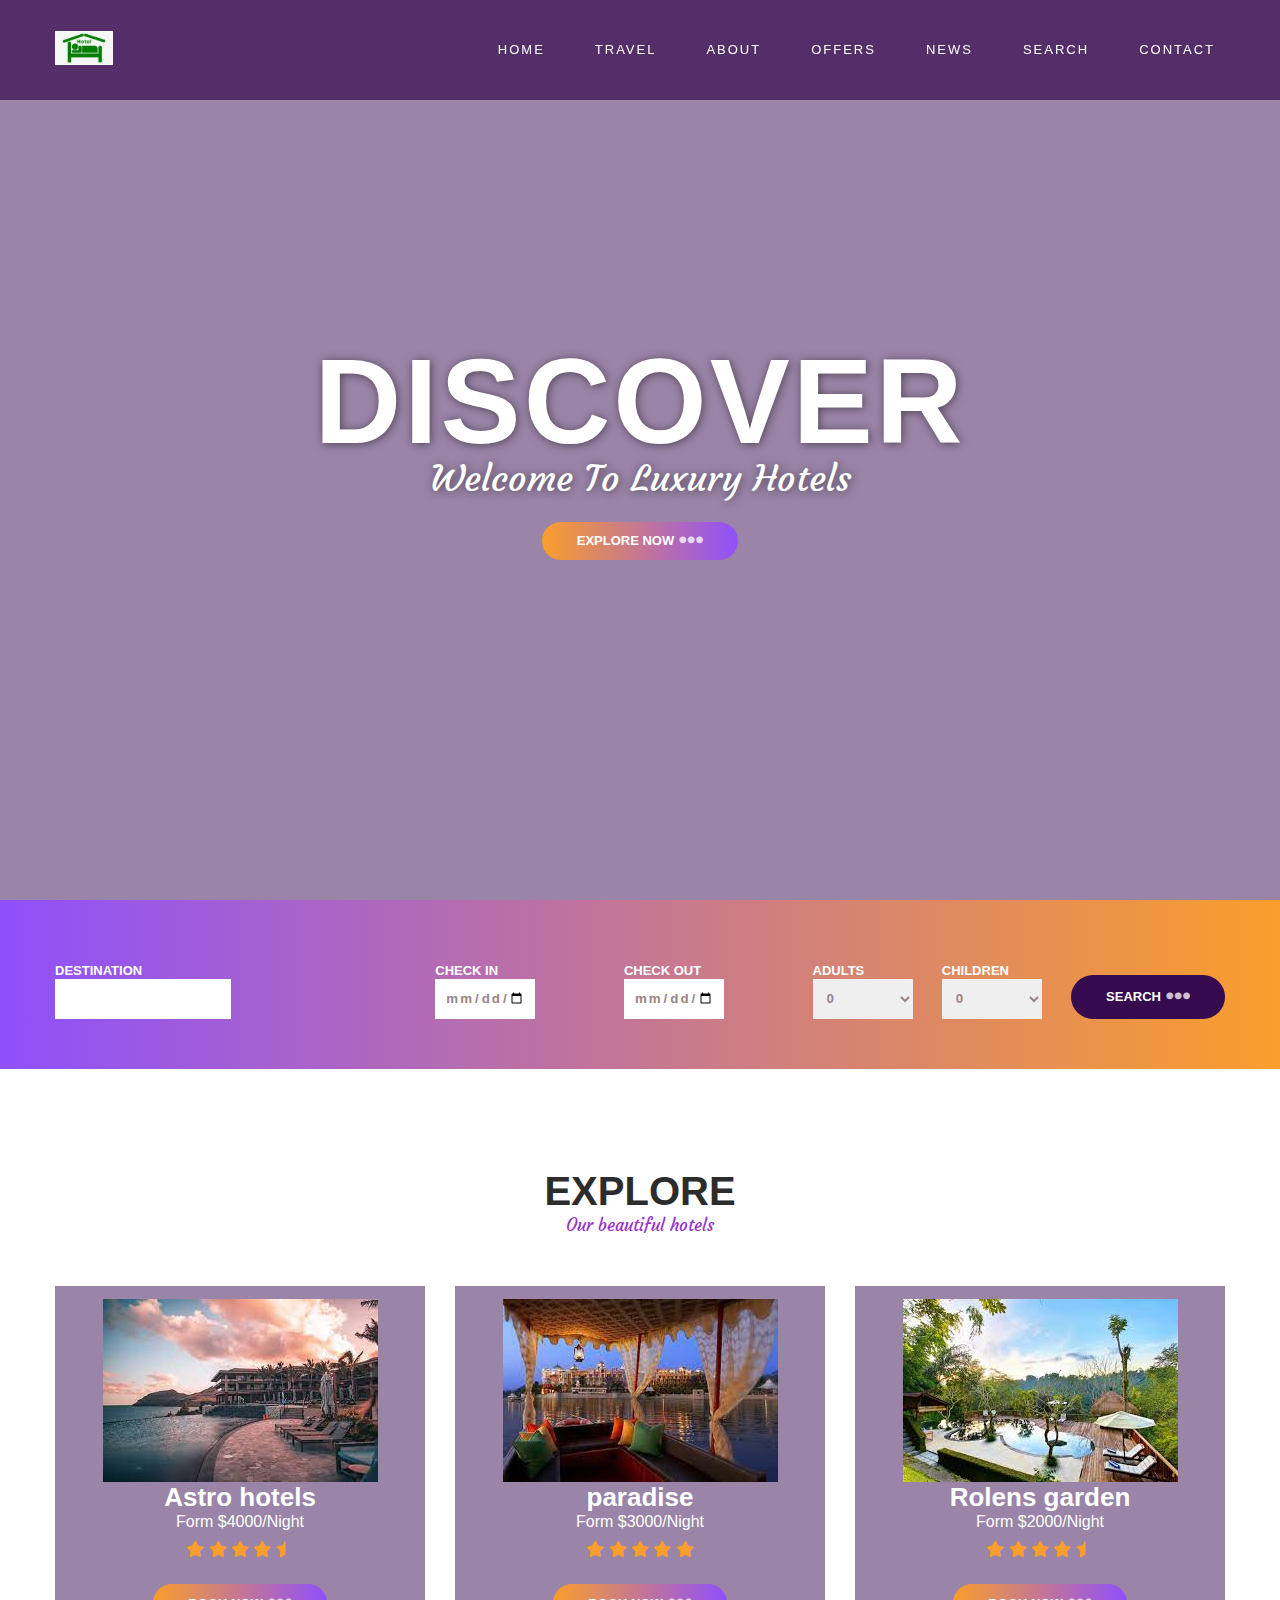
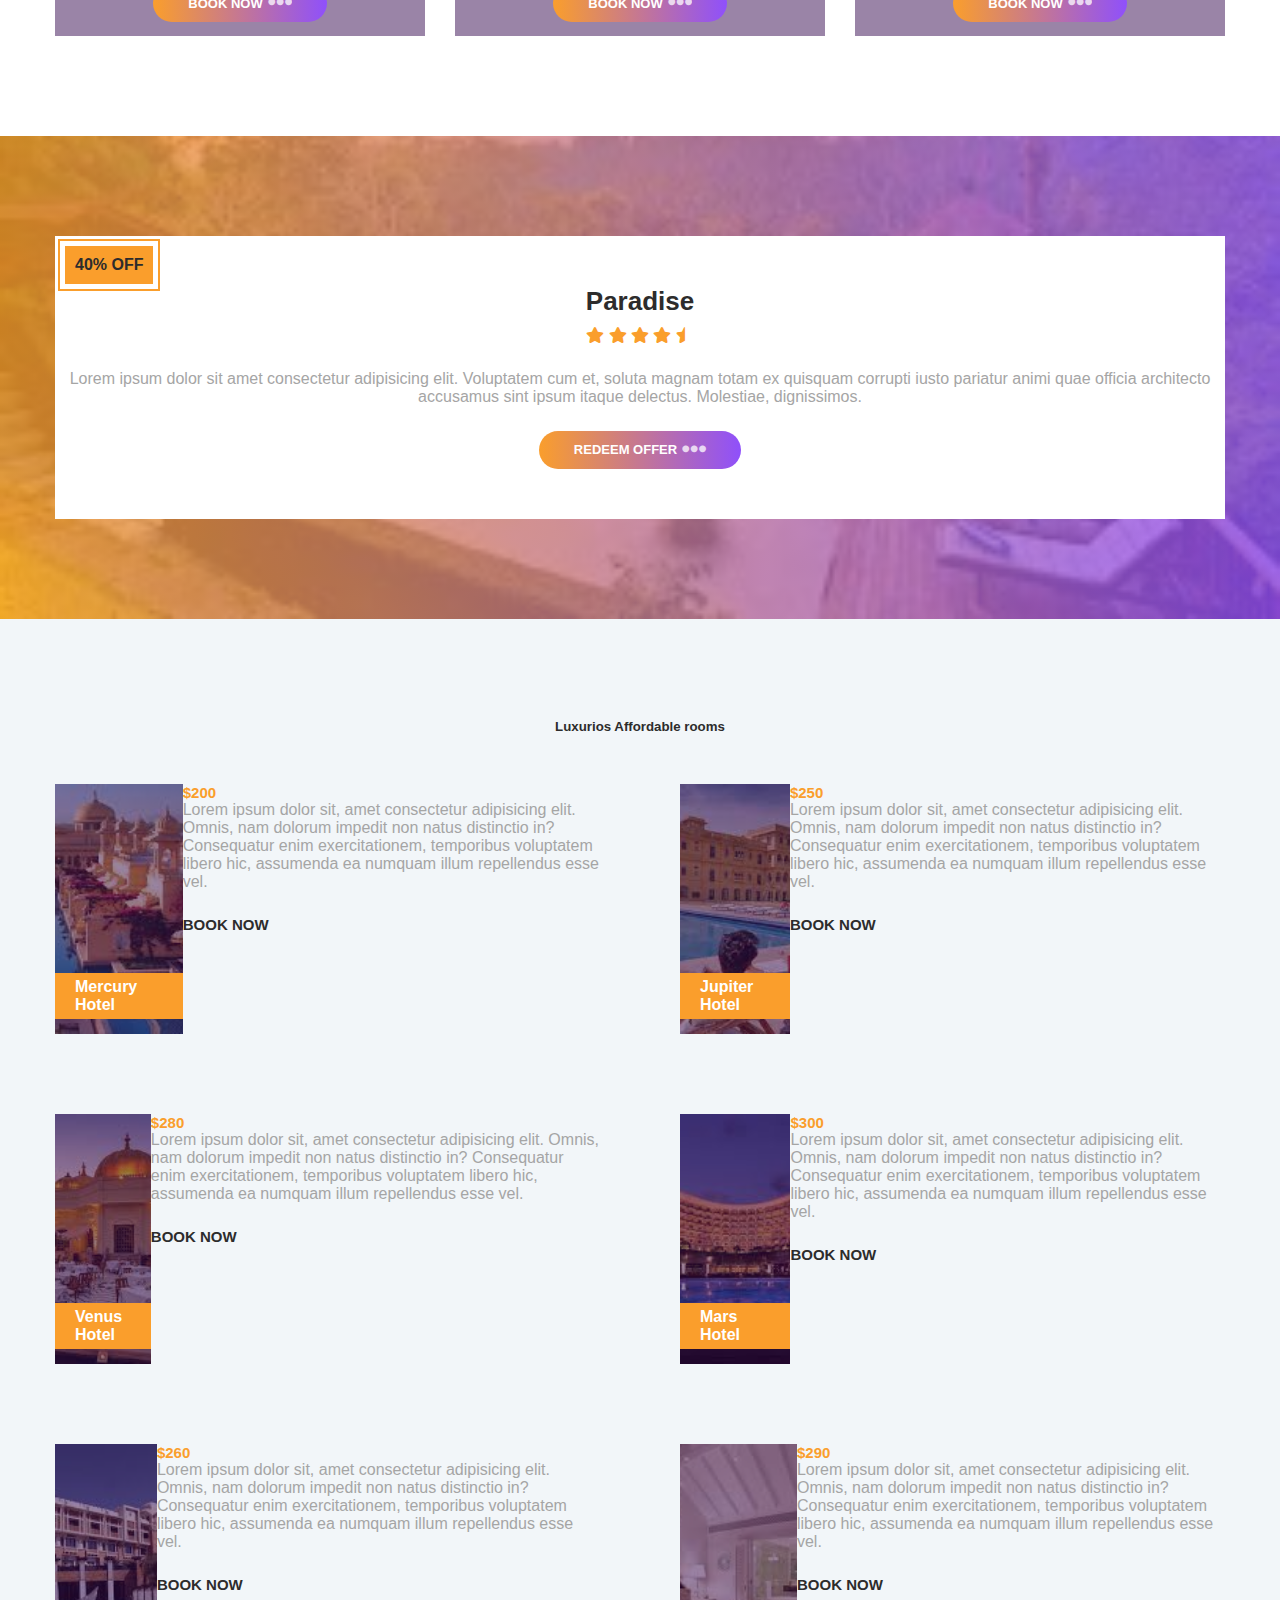
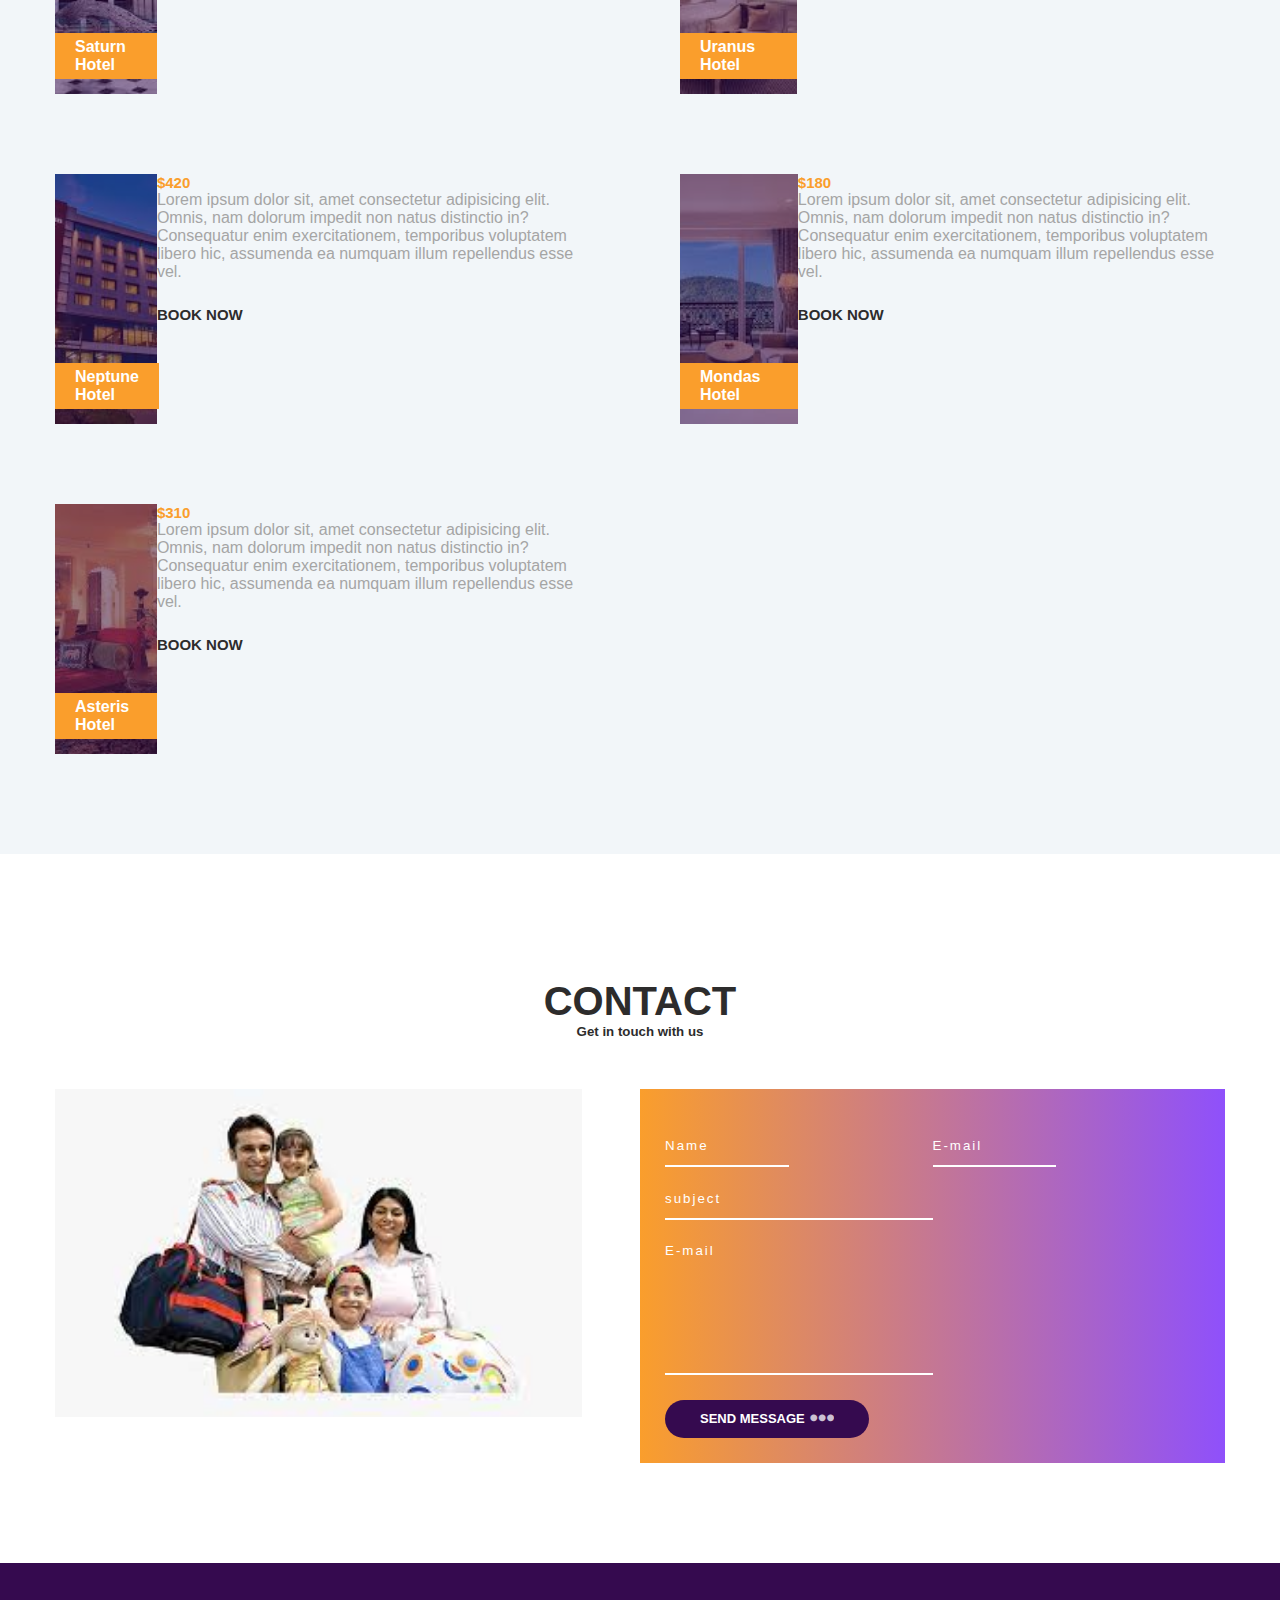
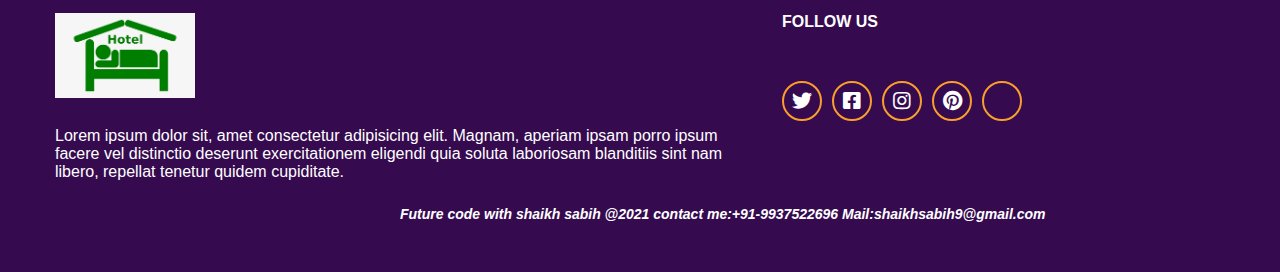
<file: index.html>
<!doctype html>
<html lang="en">
  <head>
    <!-- Required meta tags -->
    <meta charset="utf-8">
    <meta name="viewport" content="width=device-width, initial-scale=1">
    <title>Hotel Booking|hotelbooking.com</title>
    <link rel="stylesheet" href="https://cdnjs.cloudflare.com/ajax/libs/font-awesome/5.13.0/css/all.min.css">
    <link rel="stylesheet" href="style.css">
  </head>
  <body>
    <header class="header">
        <div class="container">
            <nav class="nav">
                <a href="index.html" class="logo">
                    <img src="logohtl.png" alt="">
                </a>
                <div class="hamburger-menu">
                    <i class="fas fa-bars"></i>
                    <i class="fas fa-times"></i>
                </div>
                <ul class="nav-list">
                    <li class="nav-item">
                        <a href="index.html" class="nav-link">Home</a>
                    </li>
                    <li class="nav-item">
                        <a href="index1.html" class="nav-link">Travel</a>
                    </li>
                    <li class="nav-item">
                        <a href="#about" class="nav-link">About</a>
                    </li>
                    <li class="nav-item">
                        <a href="#offer" class="nav-link">Offers</a>
                    </li>
                    <li class="nav-item">
                        <a href="#news" class="nav-link">News</a>
                    </li>
                    <li class="nav-item">
                        <a href="#search" class="nav-link">Search</a>
                    </li>
                    <li class="nav-item">
                        <a href="#contactus" class="nav-link">Contact</a>
                    </li>
                   
                </ul>
            </nav>
        </div>
    
    </header>
    <main>
        <div class="background">
            <div class="container">
                <div class="main-heading">
                    <h1 class="title">Discover</h1>
                    <h2 class="subtitle">Welcome To Luxury Hotels</h2>
                </div>
                <a href="#" class="btn btn-gradient">Explore now
                    <span class="dots"><i class="fas fa-ellipsis-h"></i></span>
                </a>
            </div>
        </div>
        <section class="booking" id="search">
            <div class="container">
                <form action="" class="form">
                    <div class="input-group">
                        <label for="destination" class="input-label">Destination</label>
                        <input type="text" class="input" id="destination">
                    </div>
                    <div class="input-group">
                        <label for="check in" class="input-label">Check in</label>
                        <input type="date" class="input" id="check in">
                    </div>
                    <div class="input-group">
                        <label for="check out" class="input-label">Check out</label>
                        <input type="date" class="input" id="check out">
                    </div>
                    <div class="input-group">
                        <label for="adults" class="input-label">Adults</label>
                        <select class="options" id="adults">
                            <option value="0">0</option>
                            <option value="0">1</option>
                            <option value="0">2</option>
                            <option value="0">3</option>
                            <option value="0">4</option>
                            <option value="0">5</option>
                        </select>
                    </div>
                    <div class="input-group">
                        <label for="children" class="input-label">Children</label>
                        <select class="options" id="children">
                            <option value="0">0</option>
                            <option value="0">1</option>
                            <option value="0">2</option>
                            <option value="0">3</option>
                            <option value="0">4</option>
                            <option value="0">5</option>
                        </select>
                    </div>
                    <button type="submit" class="btn form-btn btn-purple">Search
                    <span class="dots"><i class="fas fa-ellipsis-h"></i></span>
                    </button>
                </form>
            </div>
        </section>
        <section class="hotels" id="news">
            <div class="container">
                <h5 class="section-head">
                    <span class="heading">Explore</span>
                    <span class="sub-heading">Our beautiful hotels</span>
                </h5>
                <div class="grid">
                    <div class="grid-item featured-hotels">
                        <img src="bk1.jpg" alt="" class="hotel-images">
                        <h5 class="hotel-name">Astro hotels</h5>
                        <span class="hotels-price">Form $4000/Night</span>
                        <div class="hotel-rating">
                            <i class="fas fa-star rating"></i>
                            <i class="fas fa-star rating"></i>
                            <i class="fas fa-star rating"></i>
                            <i class="fas fa-star rating"></i>
                            <i class="fas fa-star-half rating"></i>
                        </div>
                        <a href="#" class="btn btn-gradient">Book now
                            <span class="dots"><i class="fas fa-ellipsis-h"></i></span>
                        </a>
                    </div>

                    <!-- <div class="grid"> -->
                        <div class="grid-item featured-hotels">
                            <img src="htls3.jpg" alt="" class="hotel-images">
                            <h5 class="hotel-name">paradise</h5>
                            <span class="hotels-price">Form $3000/Night</span>
                            <div class="hotel-rating">
                                <i class="fas fa-star rating"></i>
                                <i class="fas fa-star rating"></i>
                                <i class="fas fa-star rating"></i>
                                <i class="fas fa-star rating"></i>
                                <i class="fas fa-star rating"></i>
                            </div>
                            <a href="#" class="btn btn-gradient">Book now
                                <span class="dots"><i class="fas fa-ellipsis-h"></i></span>
                            </a>
                        </div>

                        <!-- <div class="grid"> -->
                            <div class="grid-item featured-hotels">
                                <img src="htlsgdn1.jpg" alt="" class="hotel-images">
                                <h5 class="hotel-name">Rolens garden</h5>
                                <span class="hotels-price">Form $2000/Night</span>
                                <div class="hotel-rating">
                                    <i class="fas fa-star rating"></i>
                                    <i class="fas fa-star rating"></i>
                                    <i class="fas fa-star rating"></i>
                                    <i class="fas fa-star rating"></i>
                                    <i class="fas fa-star-half rating"></i>
                                </div>
                                <a href="#" class="btn btn-gradient">Book now
                                    <span class="dots"><i class="fas fa-ellipsis-h"></i></span>
                                </a>
                            </div>
                        <!-- </div>
                    </div> -->
                </div>
                </section>

                <section class="offer" id="offer">
                    <div class="container">
                        <div class="offer-content">
                            <div class="discount">
                                40% off
                            </div>
                            <h5 class="hotel-name">Paradise</h5>
                            <div class="hotel-rating">
                                <i class="fas fa-star rating"></i>
                                <i class="fas fa-star rating"></i>
                                <i class="fas fa-star rating"></i>
                                <i class="fas fa-star rating"></i>
                                <i class="fas fa-star-half rating"></i>
                            </div>
                            <p class="paragraph">
                                Lorem ipsum dolor sit amet consectetur adipisicing elit. Voluptatem cum et, soluta magnam totam ex quisquam corrupti iusto pariatur animi quae officia architecto accusamus sint ipsum itaque delectus. Molestiae, dignissimos.
                            </p>
                            <a href="#" class="btn btn-gradient">Redeem offer
                            <span class="dots"><i class="fas fa-ellipsis-h"></i></span>
                            </a>
                        </div>

                    </div>

                </section>
                <section class="rooms">
                    <div class="container">
                        <h5 class="section-head">
                            <span class="headig">Luxurios</span>
                            <span class="sub-headig">Affordable rooms</span>
                        </h5>
                        <div class="grid rooms-grid">
                            <div class="grid-item featured-rooms">
                                <div class="image-wrap">
                                    <img class="room-image" src="htls.jpg" alt="">
                                    <h5 class="room-name">Mercury  Hotel</h5>
                                </div>
                                <div class="room-info-wrap">
                                    <span class="room-price">$200 <span class="per-night"></span></span>
                                    <p class="paragraph">
                                        Lorem ipsum dolor sit, amet consectetur adipisicing elit. Omnis, nam dolorum impedit non natus distinctio in? Consequatur enim exercitationem, temporibus voluptatem libero hic, assumenda ea numquam illum repellendus esse vel.
                                    </p>
                                    <a href="" class="btn rooms-btn">Book now</a>
                                </div>
                            </div>

                            <div class="grid-item featured-rooms">
                                <div class="image-wrap">
                                    <img class="room-image" src="htls2.jpg" alt="">
                                    <h5 class="room-name">Jupiter Hotel</h5>
                                </div>
                                <div class="room-info-wrap">
                                    <span class="room-price">$250 <span class="per-night"></span></span>
                                    <p class="paragraph">
                                        Lorem ipsum dolor sit, amet consectetur adipisicing elit. Omnis, nam dolorum impedit non natus distinctio in? Consequatur enim exercitationem, temporibus voluptatem libero hic, assumenda ea numquam illum repellendus esse vel.
                                    </p>
                                    <a href="" class="btn rooms-btn">Book now</a>
                                </div>
                            </div>

                            <div class="grid-item featured-rooms">
                                <div class="image-wrap">
                                    <img class="room-image" src="htls1.jpg" alt="">
                                    <h5 class="room-name">Venus Hotel</h5>
                                </div>
                                <div class="room-info-wrap">
                                    <span class="room-price">$280 <span class="per-night"></span></span>
                                    <p class="paragraph">
                                        Lorem ipsum dolor sit, amet consectetur adipisicing elit. Omnis, nam dolorum impedit non natus distinctio in? Consequatur enim exercitationem, temporibus voluptatem libero hic, assumenda ea numquam illum repellendus esse vel.
                                    </p>
                                    <a href="" class="btn rooms-btn">Book now</a>
                                </div>
                            </div>

                            <div class="grid-item featured-rooms">
                                <div class="image-wrap">
                                    <img class="room-image" src="htls4.jpg" alt="">
                                    <h5 class="room-name">Mars Hotel</h5>
                                </div>
                                <div class="room-info-wrap">
                                    <span class="room-price">$300 <span class="per-night"></span></span>
                                    <p class="paragraph">
                                        Lorem ipsum dolor sit, amet consectetur adipisicing elit. Omnis, nam dolorum impedit non natus distinctio in? Consequatur enim exercitationem, temporibus voluptatem libero hic, assumenda ea numquam illum repellendus esse vel.
                                    </p>
                                    <a href="" class="btn rooms-btn">Book now</a>
                                </div>
                            </div>

                            <div class="grid-item featured-rooms">
                                <div class="image-wrap">
                                    <img class="room-image" src="htls5.jpg" alt="">
                                    <h5 class="room-name">Saturn Hotel</h5>
                                </div>
                                <div class="room-info-wrap">
                                    <span class="room-price">$260 <span class="per-night"></span></span>
                                    <p class="paragraph">
                                        Lorem ipsum dolor sit, amet consectetur adipisicing elit. Omnis, nam dolorum impedit non natus distinctio in? Consequatur enim exercitationem, temporibus voluptatem libero hic, assumenda ea numquam illum repellendus esse vel.
                                    </p>
                                    <a href="" class="btn rooms-btn">Book now</a>
                                </div>
                            </div>

                            <div class="grid-item featured-rooms">
                                <div class="image-wrap">
                                    <img class="room-image" src="htls6.jpg" alt="">
                                    <h5 class="room-name">Uranus Hotel</h5>
                                </div>
                                <div class="room-info-wrap">
                                    <span class="room-price">$290 <span class="per-night"></span></span>
                                    <p class="paragraph">
                                        Lorem ipsum dolor sit, amet consectetur adipisicing elit. Omnis, nam dolorum impedit non natus distinctio in? Consequatur enim exercitationem, temporibus voluptatem libero hic, assumenda ea numquam illum repellendus esse vel.
                                    </p>
                                    <a href="" class="btn rooms-btn">Book now</a>
                                </div>
                            </div>

                            <div class="grid-item featured-rooms">
                                <div class="image-wrap">
                                    <img class="room-image" src="htls7.jpg" alt="">
                                    <h5 class="room-name">Neptune Hotel</h5>
                                </div>
                                <div class="room-info-wrap">
                                    <span class="room-price">$420 <span class="per-night"></span></span>
                                    <p class="paragraph">
                                        Lorem ipsum dolor sit, amet consectetur adipisicing elit. Omnis, nam dolorum impedit non natus distinctio in? Consequatur enim exercitationem, temporibus voluptatem libero hic, assumenda ea numquam illum repellendus esse vel.
                                    </p>
                                    <a href="" class="btn rooms-btn">Book now</a>
                                </div>
                            </div>

                            <div class="grid-item featured-rooms">
                                <div class="image-wrap">
                                    <img class="room-image" src="htls8.jpg" alt="">
                                    <h5 class="room-name">Mondas Hotel</h5>
                                </div>
                                <div class="room-info-wrap">
                                    <span class="room-price">$180 <span class="per-night"></span></span>
                                    <p class="paragraph">
                                        Lorem ipsum dolor sit, amet consectetur adipisicing elit. Omnis, nam dolorum impedit non natus distinctio in? Consequatur enim exercitationem, temporibus voluptatem libero hic, assumenda ea numquam illum repellendus esse vel.
                                    </p>
                                    <a href="" class="btn rooms-btn">Book now</a>
                                </div>
                            </div>

                            <div class="grid-item featured-rooms">
                                <div class="image-wrap">
                                    <img class="room-image" src="htls9.jpg" alt="">
                                    <h5 class="room-name">Asteris Hotel</h5>
                                </div>
                                <div class="room-info-wrap">
                                    <span class="room-price">$310 <span class="per-night"></span></span>
                                    <p class="paragraph">
                                        Lorem ipsum dolor sit, amet consectetur adipisicing elit. Omnis, nam dolorum impedit non natus distinctio in? Consequatur enim exercitationem, temporibus voluptatem libero hic, assumenda ea numquam illum repellendus esse vel.
                                    </p>
                                    <a href="" class="btn rooms-btn">Book now</a>
                                </div>
                            </div>
                        </div>
                    </div>
                </section>

                <section class="contact" id="contactus">
                    <div class="container">
                        <h5 class="section-head">
                            <span class="heading">Contact</span>
                            <span class="sb-heading">Get in touch with us</span>
                        </h5>
                        <div class="contact-content">
                            <div class="traveler-wrap">
                                <img src="famly.jpg" alt="">
                            </div>
                            <form action="" class="form contact-form">
                                <div class="input-group-wrap">
                                    <div class="input-group">
                                        <input type="text" class="input" placeholder="Name">
                                        <span class="bar"></span>
                                    </div>
                                    <div class="input-group">
                                        <input type="email" class="input" placeholder="E-mail" required>
                                        <span class="bar"></span>
                                    </div>
                                    </div>
                                    <div class="input-group">
                                        <input type="text" class="input" placeholder="subject" required>
                                        <span class="bar"></span>
                                    </div>
                                    <div class="input-group">
                                        <textarea class="input" cols="30" rows="8" placeholder="E-mail" required></textarea>
                                        <span class="bar"></span>

                                </div>
                                <button type="submit" class="btn form-btn btn-purple">Send message
                                    <span class="dots"><i class="fas fa-ellipsis-h"></i></span>
                                </button>
                            </form>
                        </div>
                    </div>
                </section>
    </main>

    <footer class="footer" id="about">
        <div class="container">
            <div class="footer-content">
                <div class="footer-content-brand">
                    <a href="index.html" class="logo">
                        <img class="logo-image" src="logohtl.png">
                    </a>
                    <div class="paragraph">
                        Lorem ipsum dolor sit, amet consectetur adipisicing elit. Magnam, aperiam ipsam porro ipsum facere vel distinctio deserunt exercitationem eligendi quia soluta laboriosam blanditiis sint nam libero, repellat tenetur quidem cupiditate.
                    </div>
                </div>

                <div class="social-media-wrap">
                    <h4 class="footer-heading">Follow us</h4>
                    <div class="social-media">
                        <a href="#" class="sm-link"><i class="fab fa-twitter"></i></a>
                        <a href="#" class="sm-link"><i class="fab fa-facebook-square"></i></a>
                        <a href="#" class="sm-link"><i class="fab fa-instagram"></i></a>
                        <a href="#" class="sm-link"><i class="fab fa-pinterest"></i></a>
                        <a href="#" class="sm-link"><i class="fab fa-tripadvisor"></i></a>
                       
                    </div>
                </div>
            </div>
        </div>
        <p class="copyright">
            Future code with shaikh sabih @2021
            contact me:+91-9937522696
            Mail:shaikhsabih9@gmail.com
          </p>
    </footer>
    <script src="main.js"></script>
  </body>
</html>
</file>
<file: style.css>
/* import the fon use  */
@import url('https://fonts.googleapis.com/css?family=courgette|open+sana:400,800&display=swap');
/* basic rest */
*,
*::before,
*::after{
    margin: 0;
    padding: 0;
    box-sizing: border-box;
}
:root{
    --dark-color: #2d2c2c;
    --purple-solid: #350a4f;
    --purple-transparent: rgba(53, 10, 79, .7);
    --purple-transparent-alt: rgba(53, 10, 79, .5);
    --purple-light: #8f50fb;
    --yellow-solid: #fa9e2c;
    --gradient-color: linear-gradient(to right, var(--yellow-solid), var(--purple-light));
    --gradient-color-alt: linear-gradient(to right, var(--purple-light), var(--yellow-solid));
}
/* global style */
html{
    font-size: 10px;
}
body{
    font-family: 'Open Sans', sans-serif;
    font-size: 1.6rem;
    color: var(--dark-color);
}
a{
    text-decoration: none;
    color: inherit;
}
ul{
    list-style: none;
}
section{
    padding: 5rem 0;
}
/* Reusable style */

.btn{
    color: #fff;
    font-size: 1.3rem;
    font-weight: bold;
    text-transform: uppercase;
    padding: .5rem 3.5rem;
    border: none;
    border-radius: 18rem;
    display: inline-flex;
    align-items: center;
}

.container{
    width: 100%;
    max-width: 120rem;
    padding: 0 1.5rem;
    margin: 0 auto;
}

.form-btn{
    margin-top: 2.5rem;
    cursor: pointer;
}

.btn-gradient{
    background-image: var(--gradient-color);
}

.btn-gradient:hover{
    background-image: var(--gradient-color-alt);
}

.btn-purple{
    background-color: var(--purple-solid);
    transition: .3s ease ;
}
.btn-purple:hover{
    background-color: orangered;
}

.dots{
    font-size: 2.4rem;
    margin-left: .5rem;
    opacity: .75;
}

/* Header style */
.header{
    width: 100%;
    height: 6rem;
    display: flex;
    align-items: center;
    position: fixed;
    top: 0;
    left: 0;
    background-color: var(--purple-transparent);
    z-index: 999;
}
.header.active{
    background-color: var(--purple-solid);
}
/* Header style nav */
.nav{
    display: flex;
    align-items: center;
    justify-content: space-between;
}
.logo img{
    max-width: 20%;
}
.hamburger-menu{
    font-size: 2.6rem;
    color: #fff;
    cursor: pointer;
    position: relative;
    z-index: 1500;
}
.hamburger-menu .fa-times{
    display: none;
}
.menu-open .hamburger-menu .fa-times{
    display: block;
}
.menu-open .hamburger-menu .fa-bars{
    display: none;
}
.nav-list{
    position: fixed;
    top: 0;
    left: 0;
    width: 100%;
    height: 100vh;
    background-color: var(--purple-solid);
    display: flex;
    flex-direction: column;
    align-items: center;
    justify-content: center;
    z-index: 1400;
    opacity: 0;
    transform: scale(0);
    transition: opacity .5s;
    transform: scale(0);
    transition: opacity .5s;
}

.menu-open .nav-list{
    opacity: 1;
    transform: scale(1);
}
.nav-item:not(:last-child){ 
margin-bottom: .5rem;
}
.nav-link{
    display: block;
    color: #fff;
    font-size: 3rem;
    font-weight: bold;
    text-transform: uppercase;
    letter-spacing: 2px;
    padding: 1rem;
}
.video{
    margin-top: 58px;
   
}
 .background{
    width: 100%;
    height: 100vh;
    background: url("https://c4.wallpaperflare.com/wallpaper/346/23/754/hotel-swimming-pool-resort-trees-wallpaper-preview.jpg") center no-repeat;
    background-size: cover;
    display: flex;
    align-items: center;
    justify-content: center;
    text-align: center;
    position: relative;
    z-index: 0;
}
.background::before{
    content: '';
    position: absolute;
    top: 0;
    left: 0;
    width: inherit;
    height: inherit;
    background-color: var(--purple-transparent-alt);
    z-index: -1;
}
.main-heading{
    color: #fff;
    line-height: 1;
    text-shadow: 1px 1px 1rem rgba(0, 0, 0, .5);
    margin-bottom: 2.5rem;
}
.title{
    font-size: 4.8rem;
    text-transform: uppercase;
    letter-spacing: 3px;
}
.subtitle{
    font-size: 3.6rem;
    font-weight: 300;
    font-family: 'courgette', cursive;
}

.booking{
   background-image: var(--gradient-color-alt); 
   /* background-color: rgba(116, 25, 4, 0.967); */
}
.input-group{
    margin-top: 1.3rem;
    /* background-color: mediumvioletred; */
}
.input-label{
    display: block;
    font-size: 1.3rem;
    text-transform: uppercase;
    color: #fff;
    font-weight: bold;
    margin-bottom: .5px;
  
}
.input,
.options{
    outline: none;
    border: none;
    width: 50%;
    min-height: 4rem;
    padding: 1rem;
    font-weight: bold;
    color: #9b8484;
    letter-spacing: 2px;
    font-family: "Open Sans", sans-serif;
    resize: none;
}

::placeholder {
    color: inherit;
}

/* feauture hotel style */

.section-head{
    text-align: center;
    margin-bottom: 5rem;
}
.heading{
    display: block;
    font-size: 4rem;
    text-transform: uppercase;
}
.sub-heading{
    font-size: 1.7rem;
    font-family: 'courgette', cursive;
    font-weight: 300;
    color: darkorchid;
}

.grid{
    display: grid;
    grid-template-columns: repeat(auto-fit, minmax(30rem, 1fr));
    grid-gap: 3rem;
    /* background-color: darkolivegreen; */
}

.grid-item{
    display: flex;
    flex-direction: column;
    align-items: center;
    justify-content: center;
}
.featured-hotels{
    height: 35rem;
    color: #fff;
    padding: 1rem;
    position: relative;
    z-index: 0;
}
.featured-hotels::before{
    content: "";
    position: absolute;
    top: 0;
    left: 0;
    width: 100%;
    height: 100%;
    background-color: var(--purple-transparent-alt);
    z-index: -1;
}
.hotel-image{
    width: 100%;
    height: 100%;
    object-fit: cover;
    position: absolute;
    top: 0;
    left: 0;
    z-index: -2;
}

.hotel-name{
    font-size: 2.6rem;
}
.hotel-price{
    font-size: 1.8rem;
}
.hotel-rating{
    margin: 1rem 0 2.5rem;
}
.rating{
    color: var(--yellow-solid);
}
/* special section */
.offer{
    background: linear-gradient(to right, rgba(250, 158, 44, .8), rgba(143, 80, 251, .8)),
                url("htlsgdn1.jpg") bottom center no-repeat;
    background-size: cover;
}
.offer-content{
    background-color: #fff;
    text-align: center;
    padding: 5rem 1rem;
}
.discount{
    background-color: var(--yellow-solid);
    position: absolute;
    /* top: 0;
    left: 0; */
    padding: 1rem;
    font-weight: bold;
    text-transform: uppercase;
    outline: 2px solid  var(--yellow-solid);
    outline-offset: .5rem;
    margin-top: -40px;
}
.paragraph{
    color: #a5a5a5;
    margin-bottom: 2.5rem;
}

/* ROOM SECTION */

.rooms{
    background-color: #f2f6f9;
    margin-bottom: 2.5rem;
}
.image-wrap{
    position: relative;
    height: 25rem;
}
.image-wrap::after{
    content: '';
    position: absolute;
    top: 0;
    left: 0;
    width: 100%;
    height: 100%;
    background-color: var(--purple-transparent-alt);
}
.room-image{
    width: 100%;
    height: 100%;
    object-fit: cover;
    /* width: 100%;
    height: 100%;
    object-fit: cover; */
    /* position: absolute; */
    /* top: 0;
    left: 0; */
    /* top: 0;
    left: 0; */
    /* z-index: -2; */

}
.room-name{
    font-size: 1.6rem;
    background-color: var(--yellow-solid);
    color: #fff;
    padding: .5rem 2rem;
    position: absolute;
    left: 0;
    bottom: 1.5rem;
    z-index: 10;
}
.room-price{
    display: block;
    font-size: 1.5rem;
    font-weight: bold;
    color: var(--yellow-solid);
}
.per-night{
    color: var(--dark-color);
    font-size: 1.4rem;
    font-weight: 100;
}
.rooms-btn{
    color: var(--dark-color);
    padding: 0;
    transition: .3s ease;
    font-size: 1.5rem;
}
.rooms-btn:hover{
    color: orangered;
}
/* SECTION CONTACT STYLE */
.contact-content{
    display: flex;
    justify-content: center;
}
.traveler-wrap{
    display: none;
}
.contact-form{
    width: 100%;
    background-image: var(--gradient-color);
    padding: 2.5rem;
}

.contact-form .input{
    display: block;
    background-color: transparent;
    color: #fff;
    font-weight: normal;
    border-bottom: 2px solid #fff;
    padding-left: 0;
}

.bar{
    display: block;
    position: relative;
}
.bar::after{
    content: '';
    position: absolute;
    left: 0;
    bottom: 0;
    width: 100%;
    height: 3px;
    background-color: var(--purple-light);
    transform: scale(0);
    transition: transform .5s;
}

.contact-fom .input:focus + .bar::after{
    transform: scale(1);
}

/* FOOTER SECTION  */
.footer{
    padding: 5rem 0;
    background-color: var(--purple-solid);
    color: #fff;
}

.footer-content-brand{
    margin-bottom: 5rem;
}
.footer .paragraph{
    color: inherit;
}

.footer-heading{
    text-transform: uppercase;
    margin-bottom: 2.5rem;
}
.social-media{
    display: flex;
}
.sm-link{
    width: 4rem;
    height: 4rem;
    font-size: 2rem;
    border: 2px solid var(--yellow-solid);
    border-radius: 50%;
    display: flex;
    margin-right: 1rem;
    transition: background-color .5s;
}
.sm-link:hover{
    background-color: var(--yellow-solid);
    color: var(--dark-color);
}

.sm-link i{
    margin: auto;
}

/* media queries */
@media screen and (min-width: 768px){
    
/* header section style */
.header{
    height: 10rem;
}
.header.active{
    height: 6rem;
}
/* background section style */
.title{
    font-size: 8rem;
}
/* contact section style  */

.contact-content{
    justify-content: space-between;
}
.traveler-wrap{
    display: block;
    flex: 0 0 45%;
}
.traveler-wrap img{
    width: 100%;
}

.contact-form{
    flex: 0 0 50%;
    align-self: flex-start;
}
.input-group-wrap{
    display: flex;
}
.input-group-wrap .input-group{
    width: 50%;
    margin-right: 2rem;
}
.input-group-wrap .input-group:last-child{
    margin-right: 2rem;
}
/* footer section style */
.footer{
    overflow-x: hidden;
}

.footer-content{
    display: flex;
}
.footer-content-brand{
    margin-bottom: 0;
    flex: 0 0 60%;
}
.footer .paragraph{
    margin-top: 2.5rem;
}
.footer-heading{
    margin-bottom: 5rem;
}

.social-media-wrap{
    flex: 0 0 40%;
    margin-left: 2.5rem;
}
}

@media screen and (min-width: 1000px){
section:not(.booking){
    padding: 10rem 0;
}

/* header section style */

.hamburger-menu{
    display: none;
}
.nav-list{
    position: initial;
    width: initial;
    height: initial;
    background-color: transparent;
    flex-direction: row;
    justify-content: initial;
    opacity: 1;
    transform: scale(1);
}
.nav-item:not(:last-child){
    margin-right: 3rem;
    margin-bottom: 0;
}
.nav-link{
    font-size: 1.3rem;
    font-weight: normal;
    transition: color .5s;
}
.nav-link:hover{
    color: var(--yellow-solid);
}
/* background: ; */

.title{
    font-size: 12rem;
}
.sub-title{
    font-size: 4.6rem;
}

/* BOOKING SECTIO STYLE */
 .booking .form{
    display: flex;
    justify-content: space-between;
    
}
.booking .form .input-group{
    margin-bottom: 0;
    /* margin-left: 40px; */
}
.booking .form .input-group:first-child{
    flex: 0 0 20%;
}
.input,
.options{
    min-width: 10rem;
}
/* ROOMS SECTION STYLE */

.rooms-grid{
    grid-template-columns: repeat(auto-fit, minmax(40rem, 1fr));
    grid-gap: 8rem;
}
.featured-rooms{
    flex-direction: row;
    align-items: flex-start;
}
.rooms-info-wrap{
    margin-left: 1.5rem;
}
}
@media screen and (min-width: 1200px){
    .booking .form .input-group:first-child{
        flex: 0 0 30%;
    }

    /* COPYRIGHT */
    .copyright{
        margin-left:400px;
        font-weight: bold;
        font-size: 14px;
        font-style: italic;
    }


}
</file>
